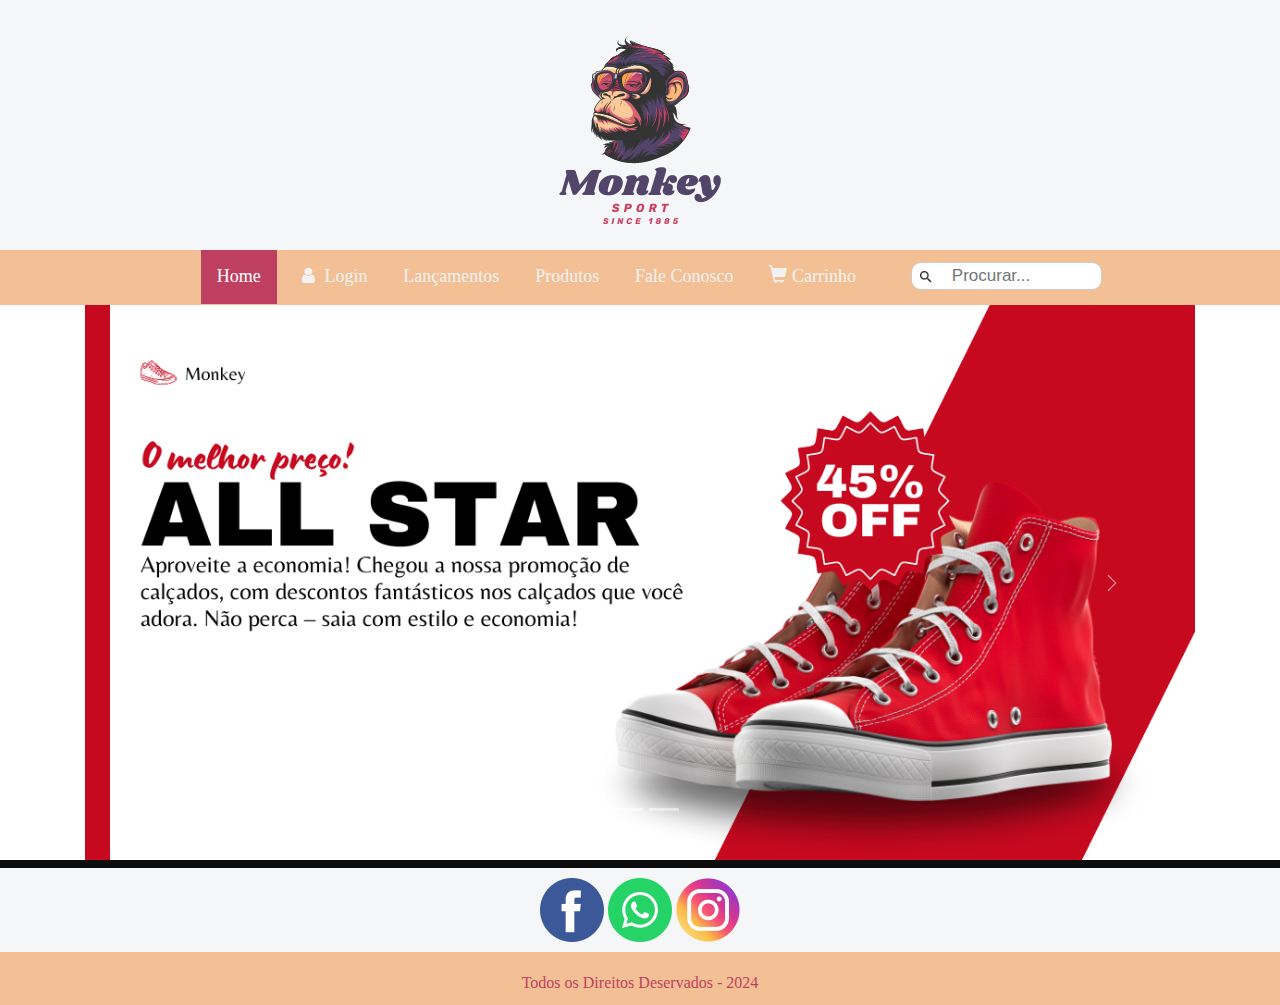
<file: index.html>
<!DOCTYPE html>
<html lang="pt-br">
<head>
    <meta charset="UTF-8">
    <meta name="viewport" content="width=device-width, initial-scale=1.0">
    <link href="https://cdn.jsdelivr.net/npm/bootstrap@5.3.3/dist/css/bootstrap.min.css" rel="stylesheet">
    <script src="https://cdn.jsdelivr.net/npm/bootstrap@5.3.3/dist/js/bootstrap.bundle.min.js"></script>
    <link rel="stylesheet" href="css/topnave.css">
    <script src="./js/topnav.js"></script>
    <link rel="stylesheet" href="https://cdnjs.cloudflare.com/ajax/libs/font-awesome/4.7.0/css/font-awesome.min.css">
    <link rel="stylesheet" href="https://maxcdn.bootstrapcdn.com/bootstrap/3.3.7/css/bootstrap.min.css">
    <title>Site BS5</title>
</head>
<body>
    <div class="container-fluid">
        <div class="row" style="height: 250px;"> <!--Header-->
            <div class="col-sm-12"  style="background: #F4F6F7;">
                <center><img src="./img/logo.png" alt="Logo Monkey Sport"></center>
            </div>
        </div>
        <div class="row" style="height: auto;"> <!--Navbar-->
            <div class="col-sm-12" style="background: #F2C094;">
                <div class="topnav" id="myTopnav">
                    <a href="index.html" class="active">Home</a>
                    <a href="login.html"><i class="fa fa-fw fa-user"></i> Login</a>
                    <a href="lancamentos.html">Lançamentos</a>
                    <a href="produtos.html">Produtos</a>
                    <a href="fale-conosco.html">Fale Conosco</a>
                    <a href="carrinho.html"><i class="glyphicon glyphicon-shopping-cart"></i> Carrinho</a>
                    <input type="text" placeholder="Procurar...">
                    <a href="javascript:void(0);" class="icon" onclick="myFunction()">
                      <i class="fa fa-bars"></i>
                    </a>
                </div>
            </div>
        </div>
    </div>
    <div class="container">
        <div class="row" style="height: auto;"> <!--Content-->
            <div class="col-sm-12">
                                <!-- Carousel -->
                <div id="demo" class="carousel slide" data-bs-ride="carousel">

                    <!-- Indicators/dots -->
                    <div class="carousel-indicators">
                    <button type="button" data-bs-target="#demo" data-bs-slide-to="0" class="active"></button>
                    <button type="button" data-bs-target="#demo" data-bs-slide-to="1"></button>
                    <button type="button" data-bs-target="#demo" data-bs-slide-to="2"></button>
                    </div>
        
                    <!-- The slideshow/carousel -->
                    <div class="carousel-inner">
                    <div class="carousel-item active">
                        <img src="./img/card1.png" alt="Los Angeles" class="d-block" style="width:100%">
                        <div class="carousel-caption">
                        </div>
                    </div>
                    <div class="carousel-item">
                        <img src="./img/card2.png" alt="Chicago" class="d-block" style="width:100%">
                        <div class="carousel-caption">
                        </div> 
                    </div>
                    <div class="carousel-item">
                        <img src="./img/card3.png" alt="New York" class="d-block" style="width:100%">
                        <div class="carousel-caption">
                        </div>  
                    </div>
                    </div>
                    
                    <!-- Left and right controls/icons -->
                    <button class="carousel-control-prev" type="button" data-bs-target="#demo" data-bs-slide="prev">
                    <span class="carousel-control-prev-icon"></span>
                    </button>
                    <button class="carousel-control-next" type="button" data-bs-target="#demo" data-bs-slide="next">
                    <span class="carousel-control-next-icon"></span>
                    </button>
                </div>
            </div>
        </div>
    </div>
    <div class="container-fluid"> <!--Footer-->
        <div class="row" style="height: auto;">
            <div class="col-sm-12 p-3" style="background-color: #F4F6F7; border-top: 8px solid #0D0D0D;">
                <!--ícones redes sociais-->
                <center>
                    <a href="https://www.facebook.com/Thainadasilva/"><img src="./img/facebook.png" alt=""></a>
                    <a href="https://wa.me/+5551999802061"><img src="./img/whatsapp.png" alt=""></a>
                    <a href="https://www.instagram.com/thaina_tuanne/"><img src="./img/instagram.png" alt=""></a>
                </center>
            </div>
        </div>
        <div class="row" style="height: auto"> <!--Footer 2-->
            <div class="col-sm-12" style="background: #F2C094; color: #BF3F61; padding-top: 20px;">
                <center><p>Todos os Direitos Deservados - 2024</p></center>
            </div>
        </div>
    </div>
</body>
</html>
</file>
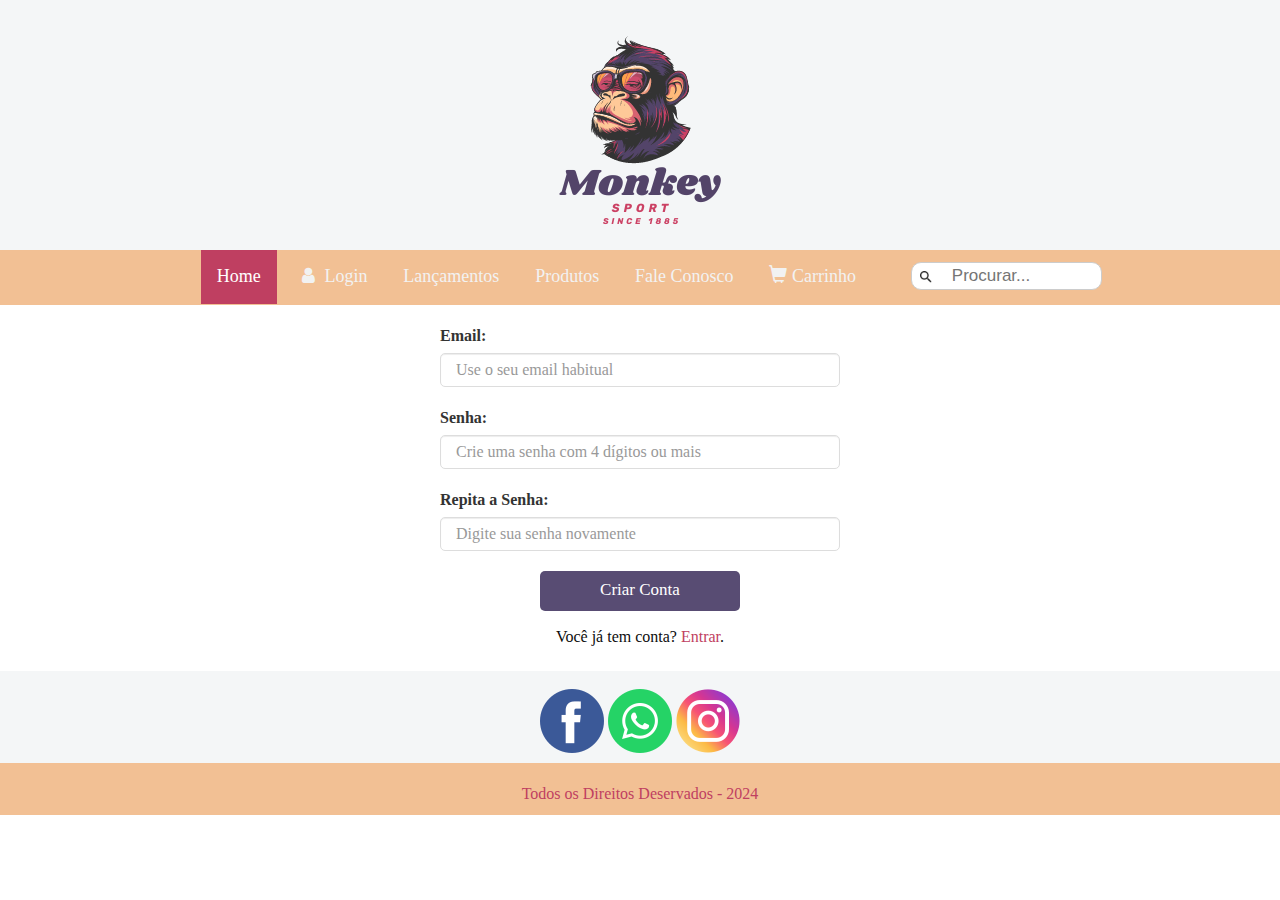
<file: cadastro.html>
<!DOCTYPE html>
<html lang="pt-br">
<head>
    <meta charset="UTF-8">
    <meta name="viewport" content="width=device-width, initial-scale=1.0">
    <link href="https://cdn.jsdelivr.net/npm/bootstrap@5.3.3/dist/css/bootstrap.min.css" rel="stylesheet">
    <script src="https://cdn.jsdelivr.net/npm/bootstrap@5.3.3/dist/js/bootstrap.bundle.min.js"></script>
    <link rel="stylesheet" href="css/topnave.css">
    <script src="./js/topnav.js"></script>
    <link rel="stylesheet" href="https://cdnjs.cloudflare.com/ajax/libs/font-awesome/4.7.0/css/font-awesome.min.css">
    <link rel="stylesheet" href="https://maxcdn.bootstrapcdn.com/bootstrap/3.3.7/css/bootstrap.min.css">
    <title>Site BS5</title>
</head>
<body>
    <div class="container-fluid">
        <div class="row" style="height: 250px;"> <!--Header-->
            <div class="col-sm-12"  style="background: #F4F6F7;">
                <center><img src="./img/logo.png" alt="Logo Monkey Sport"></center>
            </div>
        </div>
        <div class="row" style="height: auto;"> <!--Navbar-->
            <div class="col-sm-12" style="background: #F2C094;">
                <div class="topnav" id="myTopnav">
                    <a href="index.html" class="active">Home</a>
                    <a href="login.html"><i class="fa fa-fw fa-user"></i> Login</a>
                    <a href="lancamentos.html">Lançamentos</a>
                    <a href="produtos.html">Produtos</a>
                    <a href="fale-conosco.html">Fale Conosco</a>
                    <a href="carrinho.html"><i class="glyphicon glyphicon-shopping-cart"></i> Carrinho</a>
                    <input type="text" placeholder="Procurar...">
                    <a href="javascript:void(0);" class="icon" onclick="myFunction()">
                      <i class="fa fa-bars"></i>
                    </a>
                </div>
            </div>
        </div>
    </div>
    <div class="container">
        <div class="row" style="height: auto;"> <!--Content-->
            <div class="col-sm-12">
                <div class="container mt-3">
                    <form class="cadastro">
                      <div class="mb-3 mt-3">
                        <label for="email">Email:</label>
                        <input type="email" class="form-control" id="email" placeholder="Use o seu email habitual" name="email">
                      </div>
                      <div class="mb-3">
                        <label for="pwd">Senha:</label>
                        <input type="password" class="form-control" id="pwd" placeholder="Crie uma senha com 4 dígitos ou mais" name="pswd">
                      </div>
                      <div class="mb-3">
                        <label for="pwd">Repita a Senha:</label>
                        <input type="password" class="form-control" id="pwd" placeholder="Digite sua senha novamente" name="pswd">
                      </div>
                      <button type="submit" class="buton-primary">Criar Conta</button>
                      <div class="container-signin">
                        <p>Você já tem conta? <a href="#">Entrar</a>.</p>
                      </div>
                    </form>
                  </div>
            </div>
        </div>
    </div>
    <div class="container-fluid"> <!--Footer-->
        <div class="row" style="height: auto;">
            <div class="col-sm-12 p-3" style="background-color: #F4F6F7; border-top: 8px solid transparent;">
                <!--ícones redes sociais-->
                <center>
                    <a href="https://www.facebook.com/Thainadasilva/"><img src="./img/facebook.png" alt=""></a>
                    <a href="https://wa.me/+5551999802061"><img src="./img/whatsapp.png" alt=""></a>
                    <a href="https://www.instagram.com/thaina_tuanne/"><img src="./img/instagram.png" alt=""></a>
                </center>
            </div>
        </div>
        <div class="row" style="height: auto"> <!--Footer 2-->
            <div class="col-sm-12" style="background: #F2C094; color: #BF3F61; padding-top: 20px;">
                <center><p>Todos os Direitos Deservados - 2024</p></center>
            </div>
        </div>
    </div>
</body>
</html>
</file>
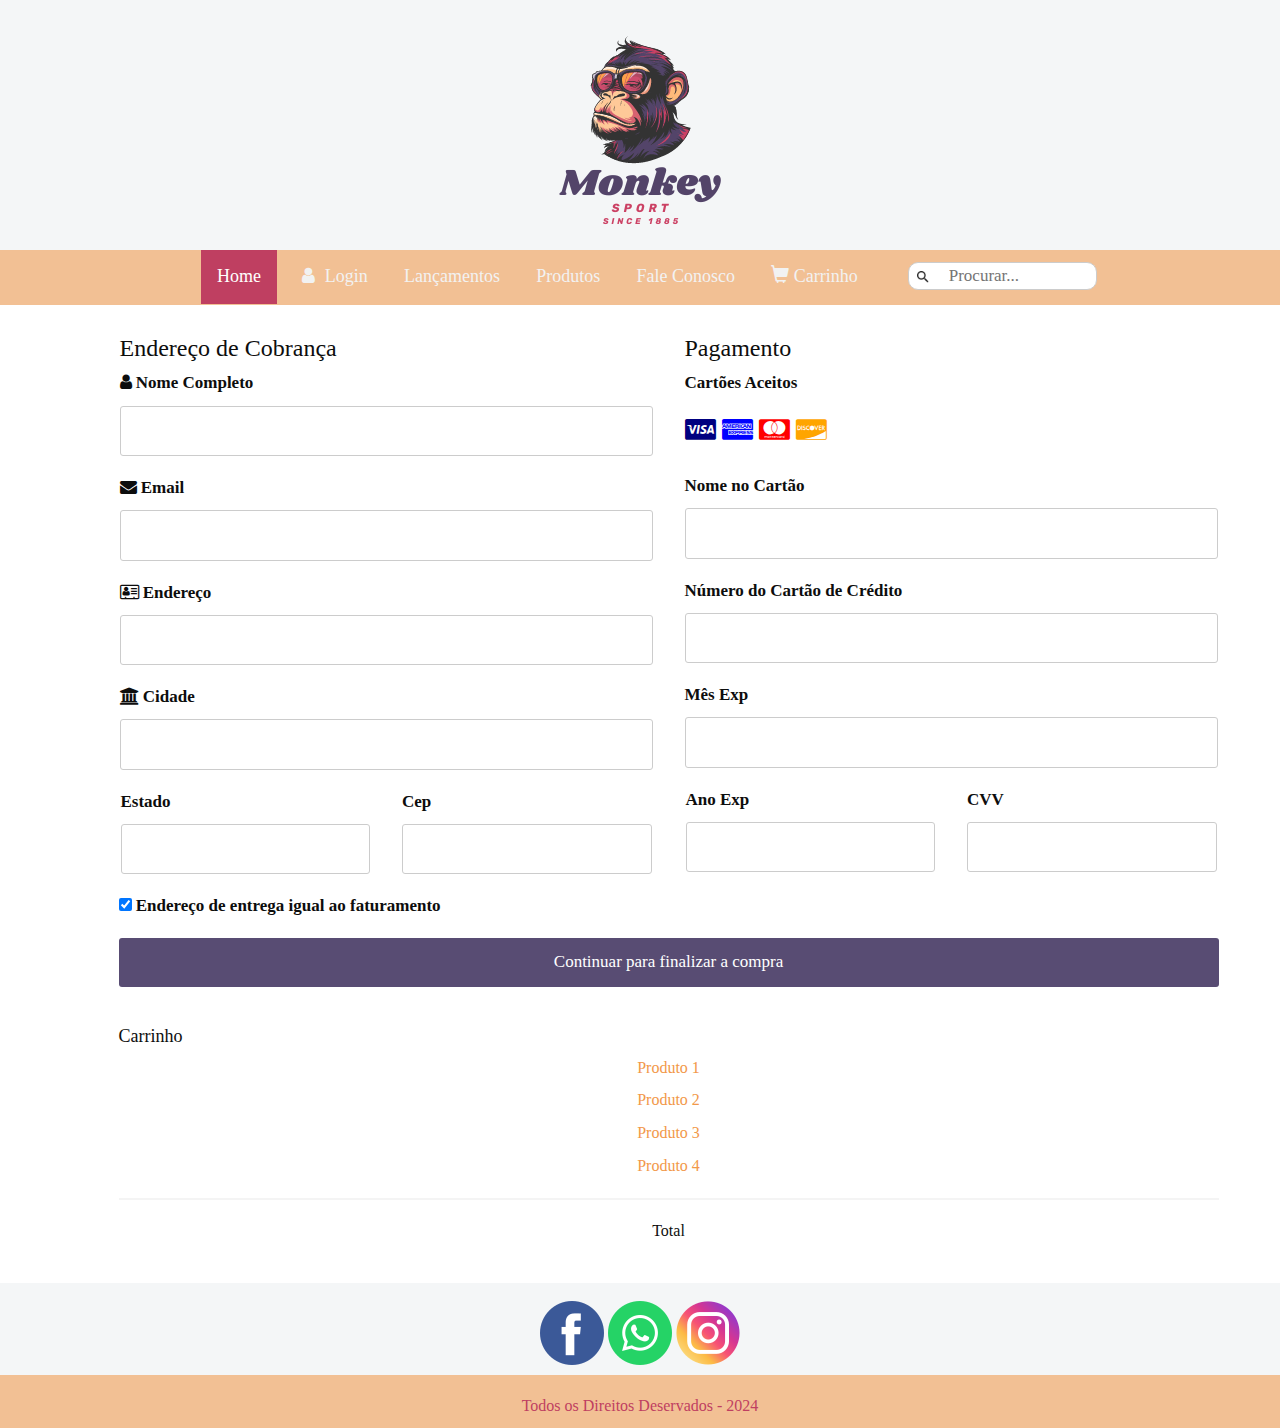
<file: carrinho.html>
<!DOCTYPE html>
<html lang="pt-br">
<head>
    <meta charset="UTF-8">
    <meta name="viewport" content="width=device-width, initial-scale=1.0">
    <link href="https://cdn.jsdelivr.net/npm/bootstrap@5.3.3/dist/css/bootstrap.min.css" rel="stylesheet">
    <script src="https://cdn.jsdelivr.net/npm/bootstrap@5.3.3/dist/js/bootstrap.bundle.min.js"></script>
    <link rel="stylesheet" href="css/topnave.css">
    <script src="./js/topnav.js"></script>
    <link rel="stylesheet" href="https://cdnjs.cloudflare.com/ajax/libs/font-awesome/4.7.0/css/font-awesome.min.css">
    <link rel="stylesheet" href="https://maxcdn.bootstrapcdn.com/bootstrap/3.3.7/css/bootstrap.min.css">
    <link rel="stylesheet" href="./css/carrinho.css">
    <title>Site BS5</title>
</head>
<body>
    <div class="container-fluid">
        <div class="row" style="height: 250px;"> <!--Header-->
            <div class="col-sm-12"  style="background: #F4F6F7;">
                <center><img src="./img/logo.png" alt="Logo Monkey Sport"></center>
            </div>
        </div>
        <div class="row" style="height: auto;"> <!--Navbar-->
            <div class="col-sm-12" style="background: #F2C094;">
                <div class="topnav" id="myTopnav">
                    <a href="index.html" class="active">Home</a>
                    <a href="login.html"><i class="fa fa-fw fa-user"></i> Login</a>
                    <a href="lancamentos.html">Lançamentos</a>
                    <a href="produtos.html">Produtos</a>
                    <a href="fale-conosco.html">Fale Conosco</a>
                    <a href="carrinho.html"><i class="glyphicon glyphicon-shopping-cart"></i> Carrinho</a>
                    <input type="text" placeholder="Procurar...">
                    <a href="javascript:void(0);" class="icon" onclick="myFunction()">
                      <i class="fa fa-bars"></i>
                    </a>
                </div>
            </div>
        </div>
    </div>
    <div class="container">
        <div class="row" style="height: auto;"> <!--Content-->
            <div class="col-sm-12-2">  
         
                <div class="col-75">
                    <div class="container">
                    <form>
                    
                        <div class="row">
                            <div class="col-50">
                                <h3>Endereço de Cobrança</h3>
                                <label for="fname"><i class="fa fa-user"></i> Nome Completo</label>
                                <input type="text" id="fname" name="firstname" placeholder="">
                                <label for="email"><i class="fa fa-envelope"></i> Email</label>
                                <input type="text" id="email" name="email" placeholder="">
                                <label for="adr"><i class="fa fa-address-card-o"></i> Endereço</label>
                                <input type="text" id="adr" name="address" placeholder="">
                                <label for="city"><i class="fa fa-institution"></i> Cidade</label>
                                <input type="text" id="city" name="city" placeholder="">
                    
                                <div class="row">
                                    <div class="col-50">
                                        <label for="state">Estado</label>
                                        <input type="text" id="state" name="state" placeholder="">
                                    </div>
                                    <div class="col-50">
                                        <label for="zip">Cep</label>
                                        <input type="text" id="zip" name="zip" placeholder="">
                                    </div>
                                </div>
                            </div>
                    
                            <div class="col-50">
                                <h3>Pagamento</h3>
                                <label for="fname">Cartões Aceitos</label>
                                <div class="icon-container">
                                    <i class="fa fa-cc-visa" style="color:navy;"></i>
                                    <i class="fa fa-cc-amex" style="color:blue;"></i>
                                    <i class="fa fa-cc-mastercard" style="color:red;"></i>
                                    <i class="fa fa-cc-discover" style="color:orange;"></i>
                                </div>
                                <label for="cname">Nome no Cartão</label>
                                <input type="text" id="cname" name="cardname" placeholder="">
                                <label for="ccnum">Número do Cartão de Crédito</label>
                                <input type="text" id="ccnum" name="cardnumber" placeholder="">
                                <label for="expmonth">Mês Exp</label>
                                <input type="text" id="expmonth" name="expmonth" placeholder="">

                                <div class="row">
                                    <div class="col-50">
                                        <label for="expyear">Ano Exp</label>
                                        <input type="text" id="expyear" name="expyear" placeholder="">
                                    </div>

                                    <div class="col-50">
                                        <label for="cvv">CVV</label>
                                        <input type="text" id="cvv" name="cvv" placeholder="">
                                    </div>
                                </div>
                            </div>
                    
                        </div>
                        <label>
                            <input type="checkbox" checked="checked" name="sameadr"> Endereço de entrega igual ao faturamento
                        </label>
                        <input type="submit" value="Continuar para finalizar a compra" class="btn">
                    </form>
                    </div>
                    </div>
                    <div class="col-25">
                        <div class="container">
                            <h4>Carrinho <span class="price" style="color:black"><i class="fa fa-shopping-cart"></i> <b>4</b></span></h4>
                            <p><a href="./carrinho.html">Produto 1</a> <span class="price">$</span></p>
                            <p><a href="./carrinho.html">Produto 2</a> <span class="price">$</span></p>
                            <p><a href="./carrinho.html">Produto 3</a> <span class="price">$</span></p>
                            <p><a href="./carrinho.html">Produto 4</a> <span class="price">$</span></p>
                            <hr>
                            <p>Total <span class="price" style="color:black"><b>$</b></span></p>
                        </div>
                    </div>
                    </div>
                                
        </div>
    </div>
    <div class="container2-fluid"> <!--Footer-->
        <div class="row" style="height: auto;">
            <div class="col-sm-12 p-3" style="background-color: #F4F6F7; border-top: 8px solid transparent;">
                <!--ícones redes sociais-->
                <center>
                    <a href="https://www.facebook.com/Thainadasilva/"><img src="./img/facebook.png" alt=""></a>
                    <a href="https://wa.me/+5551999802061"><img src="./img/whatsapp.png" alt=""></a>
                    <a href="https://www.instagram.com/thaina_tuanne/"><img src="./img/instagram.png" alt=""></a>
                </center>
            </div>
        </div>
        <div class="row" style="height: auto"> <!--Footer 2-->
            <div class="col-sm-12" style="background: #F2C094; color: #BF3F61; padding-top: 20px;">
                <center><p>Todos os Direitos Deservados - 2024</p></center>
            </div>
        </div>
    </div>
</body>
</html>
</file>
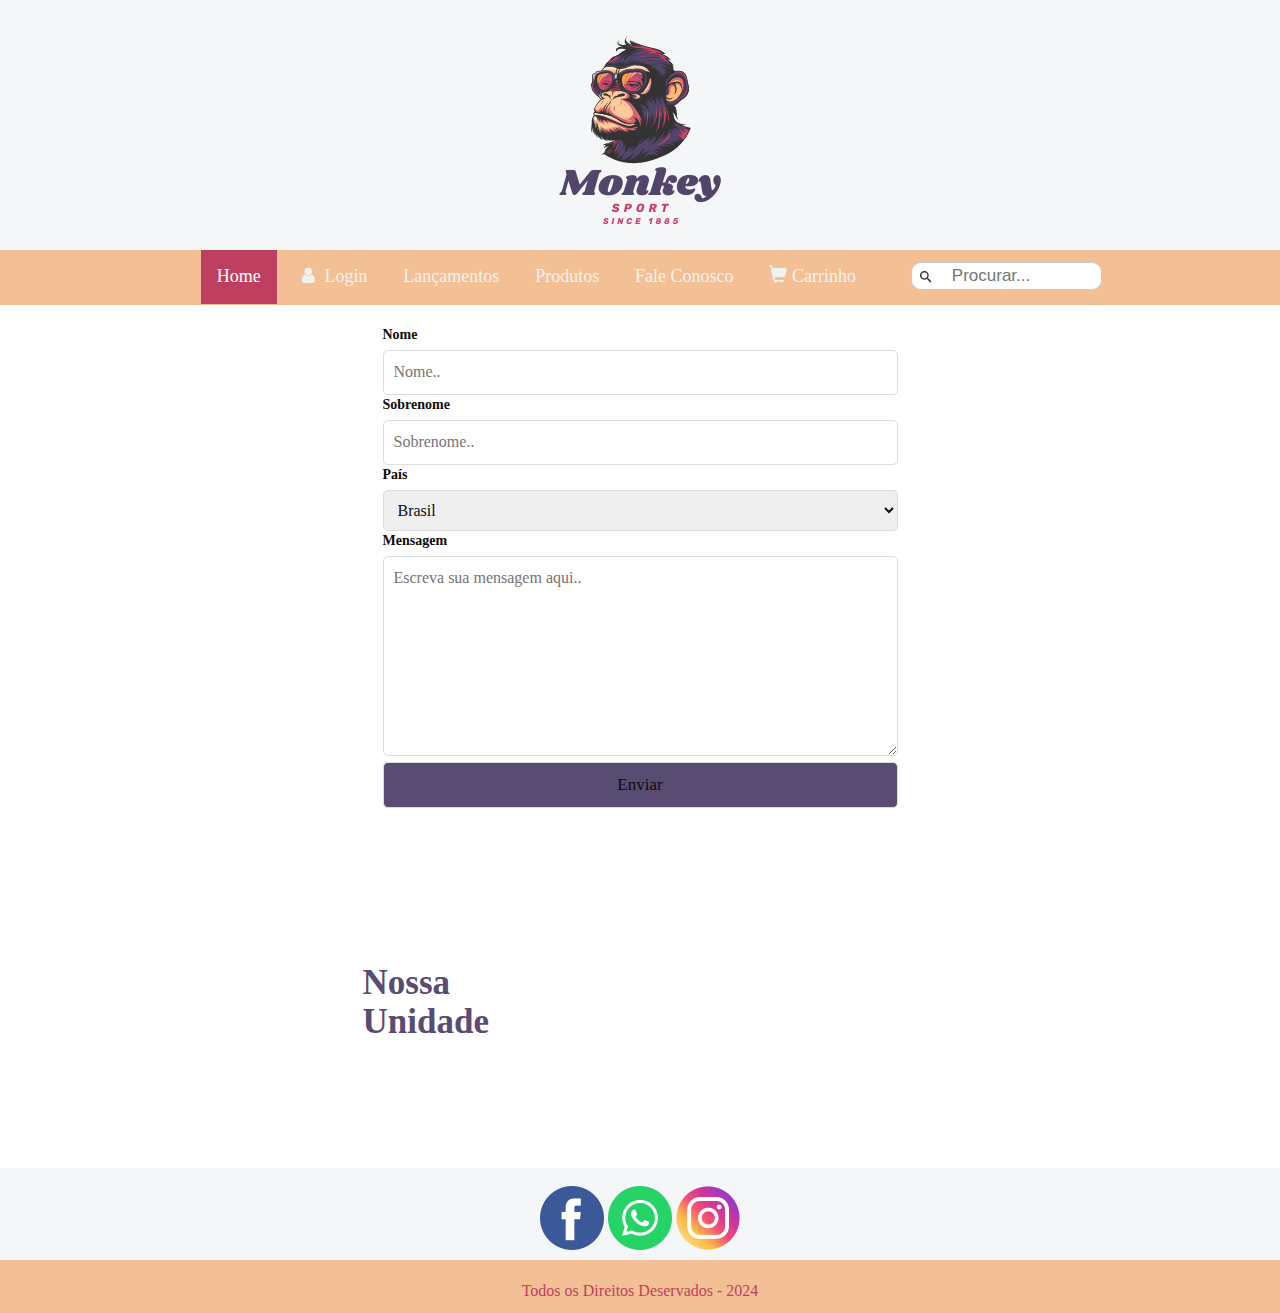
<file: fale-conosco.html>
<!DOCTYPE html>
<html lang="pt-br">
<head>
    <meta charset="UTF-8">
    <meta name="viewport" content="width=device-width, initial-scale=1.0">
    <link href="https://cdn.jsdelivr.net/npm/bootstrap@5.3.3/dist/css/bootstrap.min.css" rel="stylesheet">
    <script src="https://cdn.jsdelivr.net/npm/bootstrap@5.3.3/dist/js/bootstrap.bundle.min.js"></script>
    <link rel="stylesheet" href="css/topnave.css">
    <script src="./js/topnav.js"></script>
    <link rel="stylesheet" href="https://cdnjs.cloudflare.com/ajax/libs/font-awesome/4.7.0/css/font-awesome.min.css">
    <link rel="stylesheet" href="https://maxcdn.bootstrapcdn.com/bootstrap/3.3.7/css/bootstrap.min.css">
    <link rel="stylesheet" href="./css/fale-conosco.css">
    <title>Site BS5</title>
</head>
<body>
    <div class="container-fluid">
        <div class="row" style="height: 250px;"> <!--Header-->
            <div class="col-sm-12"  style="background: #F4F6F7;">
                <center><img src="./img/logo.png" alt="Logo Monkey Sport"></center>
            </div>
        </div>
        <div class="row" style="height: auto;"> <!--Navbar-->
            <div class="col-sm-12" style="background: #F2C094;">
                <div class="topnav" id="myTopnav">
                    <a href="index.html" class="active">Home</a>
                    <a href="login.html"><i class="fa fa-fw fa-user"></i> Login</a>
                    <a href="lancamentos.html">Lançamentos</a>
                    <a href="produtos.html">Produtos</a>
                    <a href="fale-conosco.html">Fale Conosco</a>
                    <a href="carrinho.html"><i class="glyphicon glyphicon-shopping-cart"></i> Carrinho</a>
                    <input type="text" placeholder="Procurar...">
                    <a href="javascript:void(0);" class="icon" onclick="myFunction()">
                      <i class="fa fa-bars"></i>
                    </a>
                </div>
            </div>
        </div>
    </div>
    <div class="container">
        <div class="row" style="height: auto;"> <!--Content-->
            <div class="col-sm-12-2">  
                <div class="container3">
                    <form class="fale-conosco">
                      <label for="fname">Nome</label>
                      <input type="text" id="fname" name="firstname" placeholder="Nome..">
                  
                      <label for="lname">Sobrenome</label>
                      <input type="text" id="lname" name="lastname" placeholder="Sobrenome..">
                  
                      <label for="country">País</label>
                      <select id="country" name="País">
                        <option value="australia">Brasil</option>
                        <option value="canada">Canada</option>
                        <option value="usa">USA</option>
                        <option value="usa">Outro País</option>
                      </select>
                  
                      <label for="subject">Mensagem</label>
                      <textarea id="subject" name="subject" placeholder="Escreva sua mensagem aqui.." style="height:200px"></textarea>
                  
                      <input type="submit" value="Enviar">
                    </form>
                </div>
                <div class="localizacao">
                    <h3>Nossa Unidade</h3>
                    <iframe src="https://www.google.com/maps/embed?pb=!1m18!1m12!1m3!1d3467.2595965108426!2d-51.1845125244096!3d-29.654240475122325!2m3!1f0!2f0!3f0!3m2!1i1024!2i768!4f13.1!3m3!1m2!1s0x95195b4af67ae30d%3A0x734b8422a79a8c45!2sR.%20Arthur%20Rodenbusch%2C%2020%20-%20Bela%20Vista%2C%20Est%C3%A2ncia%20Velha%20-%20RS%2C%2093600-000!5e0!3m2!1spt-BR!2sbr!4v1717797580708!5m2!1spt-BR!2sbr" width="600" height="300" style="border:0;" allowfullscreen="" loading="lazy" referrerpolicy="no-referrer-when-downgrade"></iframe>
                
                </div>
            </div>
        </div>
    </div>
    <div class="container2-fluid"> <!--Footer-->
        <div class="row" style="height: auto;">
            <div class="col-sm-12 p-3" style="background-color: #F4F6F7; border-top: 8px solid transparent;">
                <!--ícones redes sociais-->
                <center>
                    <a href="https://www.facebook.com/Thainadasilva/"><img src="./img/facebook.png" alt=""></a>
                    <a href="https://wa.me/+5551999802061"><img src="./img/whatsapp.png" alt=""></a>
                    <a href="https://www.instagram.com/thaina_tuanne/"><img src="./img/instagram.png" alt=""></a>
                </center>
            </div>
        </div>
        <div class="row" style="height: auto"> <!--Footer 2-->
            <div class="col-sm-12" style="background: #F2C094; color: #BF3F61; padding-top: 20px;">
                <center><p>Todos os Direitos Deservados - 2024</p></center>
            </div>
        </div>
    </div>
</body>
</html>
</file>
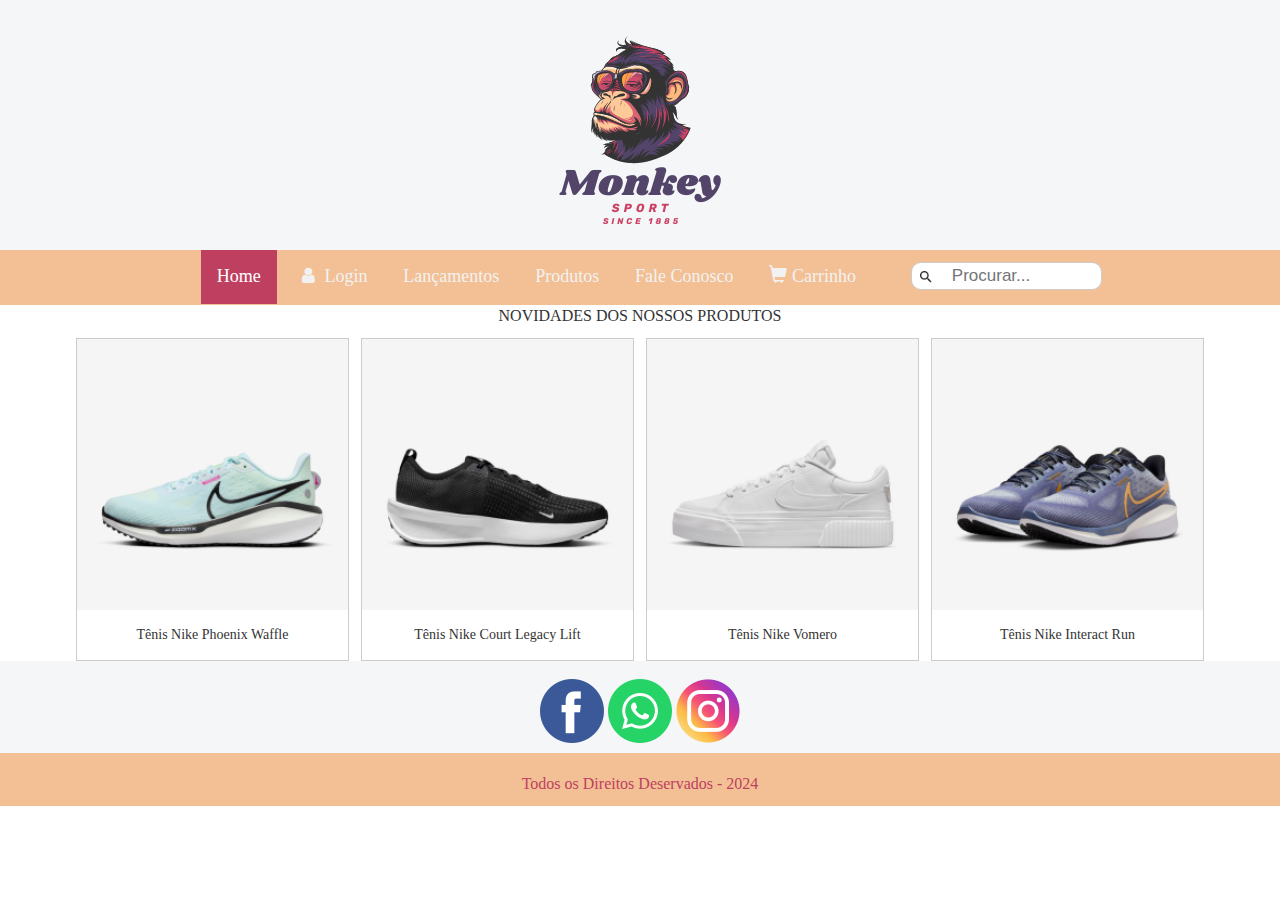
<file: lancamentos.html>
<!DOCTYPE html>
<html lang="pt-br">
<head>
    <meta charset="UTF-8">
    <meta name="viewport" content="width=device-width, initial-scale=1.0">
    <link href="https://cdn.jsdelivr.net/npm/bootstrap@5.3.3/dist/css/bootstrap.min.css" rel="stylesheet">
    <script src="https://cdn.jsdelivr.net/npm/bootstrap@5.3.3/dist/js/bootstrap.bundle.min.js"></script>
    <link rel="stylesheet" href="css/topnave.css">
    <script src="./js/topnav.js"></script>
    <link rel="stylesheet" href="https://cdnjs.cloudflare.com/ajax/libs/font-awesome/4.7.0/css/font-awesome.min.css">
    <link rel="stylesheet" href="https://maxcdn.bootstrapcdn.com/bootstrap/3.3.7/css/bootstrap.min.css">
    <title>Site BS5</title>
</head>
<body>
    <div class="container-fluid">
        <div class="row" style="height: 250px;"> <!--Header-->
            <div class="col-sm-12"  style="background: #F4F6F7;">
                <center><img src="./img/logo.png" alt="Logo Monkey Sport"></center>
            </div>
        </div>
        <div class="row" style="height: auto;"> <!--Navbar-->
            <div class="col-sm-12" style="background: #F2C094;">
                <div class="topnav" id="myTopnav">
                    <a href="index.html" class="active">Home</a>
                    <a href="login.html"><i class="fa fa-fw fa-user"></i> Login</a>
                    <a href="lancamentos.html">Lançamentos</a>
                    <a href="produtos.html">Produtos</a>
                    <a href="fale-conosco.html">Fale Conosco</a>
                    <a href="carrinho.html"><i class="glyphicon glyphicon-shopping-cart"></i> Carrinho</a>
                    <input type="text" placeholder="Procurar...">
                    <a href="javascript:void(0);" class="icon" onclick="myFunction()">
                      <i class="fa fa-bars"></i>
                    </a>
                </div>
            </div>
        </div>
    </div>
    <div class="container">
        <div class="row" style="height: auto;"> <!--Content-->
            <div class="col-sm-12">
                <p>NOVIDADES DOS NOSSOS PRODUTOS</p>
            </div>
            <div class="responsive">
                <div class="gallery">
                  <a target="_blank" href="./carrinho.html">
                    <img src="./img/lancamento1.png" alt="Cinque Terre">
                  </a>
                  <div class="desc">Tênis Nike Phoenix Waffle</div>
                </div>
              </div>
              
              <div class="responsive">
                <div class="gallery">
                  <a target="_blank" href="./carrinho.html">
                    <img src="./img/lancamento2.png" alt="Forest">
                  </a>
                  <div class="desc">Tênis Nike Court Legacy Lift</div>
                </div>
              </div>
              
              <div class="responsive">
                <div class="gallery">
                  <a target="_blank" href="./carrinho.html">
                    <img src="./img/lancamento3.png" alt="Northern Lights">
                  </a>
                  <div class="desc">Tênis Nike Vomero</div>
                </div>
              </div>
              
              <div class="responsive">
                <div class="gallery">
                  <a target="_blank" href="./carrinho.html">
                    <img src="./img/lancamento4.png" alt="Mountains">
                  </a>
                  <div class="desc">Tênis Nike Interact Run</div>
                </div>
              </div>
        </div>
    </div>
    <div class="container-fluid"> <!--Footer-->
        <div class="row" style="height: auto;">
            <div class="col-sm-12 p-3" style="background-color: #F4F6F7; border-top: 8px solid transparent;">
                <!--ícones redes sociais-->
                <center>
                    <a href="https://www.facebook.com/Thainadasilva/"><img src="./img/facebook.png" alt=""></a>
                    <a href="https://wa.me/+5551999802061"><img src="./img/whatsapp.png" alt=""></a>
                    <a href="https://www.instagram.com/thaina_tuanne/"><img src="./img/instagram.png" alt=""></a>
                </center>
            </div>
        </div>
        <div class="row" style="height: auto"> <!--Footer 2-->
            <div class="col-sm-12" style="background: #F2C094; color: #BF3F61; padding-top: 20px;">
                <center><p>Todos os Direitos Deservados - 2024</p></center>
            </div>
        </div>
    </div>
</body>
</html>
</file>
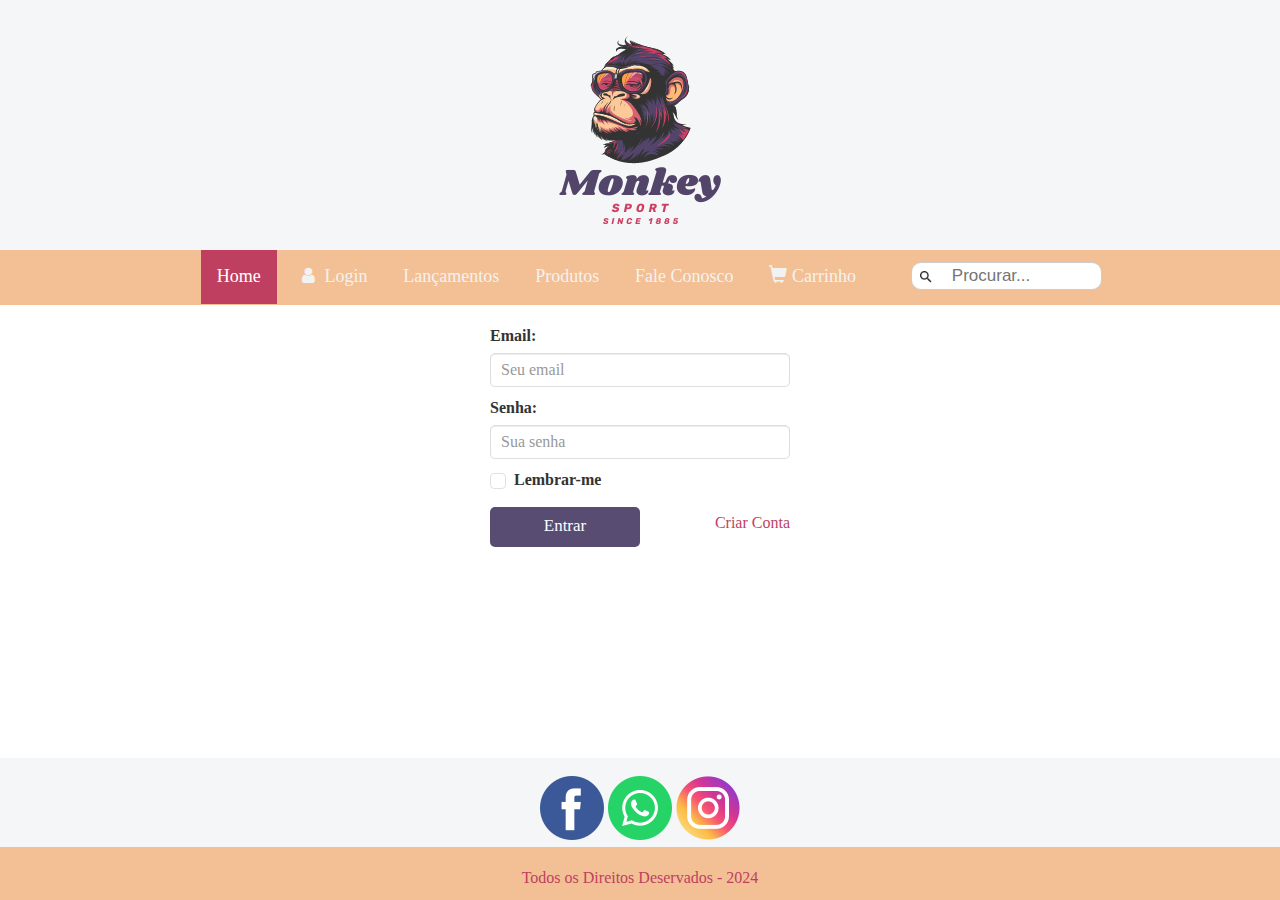
<file: login.html>
<!DOCTYPE html>
<html lang="pt-br">
<head>
    <meta charset="UTF-8">
    <meta name="viewport" content="width=device-width, initial-scale=1.0">
    <link href="https://cdn.jsdelivr.net/npm/bootstrap@5.3.3/dist/css/bootstrap.min.css" rel="stylesheet">
    <script src="https://cdn.jsdelivr.net/npm/bootstrap@5.3.3/dist/js/bootstrap.bundle.min.js"></script>
    <link rel="stylesheet" href="css/topnave.css">
    <script src="./js/topnav.js"></script>
    <link rel="stylesheet" href="https://cdnjs.cloudflare.com/ajax/libs/font-awesome/4.7.0/css/font-awesome.min.css">
    <link rel="stylesheet" href="https://maxcdn.bootstrapcdn.com/bootstrap/3.3.7/css/bootstrap.min.css">
    <title>Site BS5</title>
</head>
<body>
    <div class="container-fluid">
        <div class="row" style="height: 250px;"> <!--Header-->
            <div class="col-sm-12"  style="background: #F4F6F7;">
                <center><img src="./img/logo.png" alt="Logo Monkey Sport"></center>
            </div>
        </div>
        <div class="row" style="height: auto;"> <!--Navbar-->
            <div class="col-sm-12" style="background: #F2C094;">
                <div class="topnav" id="myTopnav">
                    <a href="index.html" class="active">Home</a>
                    <a href="login.html"><i class="fa fa-fw fa-user"></i> Login</a>
                    <a href="lancamentos.html">Lançamentos</a>
                    <a href="produtos.html">Produtos</a>
                    <a href="fale-conosco.html">Fale Conosco</a>
                    <a href="carrinho.html"><i class="glyphicon glyphicon-shopping-cart"></i> Carrinho</a>
                    <input type="text" placeholder="Procurar...">
                    <a href="javascript:void(0);" class="icon" onclick="myFunction()">
                      <i class="fa fa-bars"></i>
                    </a>
                </div>
            </div>
        </div>
    </div>
    <div class="container">
        <div class="row" style="height: auto;"> <!--Content-->
            <div class="col-sm-12">
                <div class="container mt-3">
                    <form class="login">
                      <div class="mb-3 mt-3">
                        <label for="email">Email:</label>
                        <input type="email" class="form-control" id="email" placeholder="Seu email" name="email">
                      </div>
                      <div class="mb-3">
                        <label for="pwd">Senha:</label>
                        <input type="password" class="form-control" id="pwd" placeholder="Sua senha" name="pswd">
                      </div>
                      <div class="form-check mb-3">
                        <label class="form-check-label">
                          <input class="form-check-input" type="checkbox" name="remember"> Lembrar-me
                        </label>
                      </div>
                      <div class="btn-container">
                        <button type="submit" class="btn btn-primary">Entrar</button>
                        <a href="cadastro.html">Criar Conta</a>
                      </div>
                    </form>
                  </div>
            </div>
        </div>
    </div>
    <div class="container-fluid"> <!--Footer-->
        <div class="row" style="height: auto;  position: fixed; bottom: 50px; width: 100%;">
            <div class="col-sm-12 p-3" style="background-color: #F4F6F7; border-top: 8px solid transparent;">
                <!--ícones redes sociais-->
                <center>
                    <a href="https://www.facebook.com/Thainadasilva/"><img src="./img/facebook.png" alt=""></a>
                    <a href="https://wa.me/+5551999802061"><img src="./img/whatsapp.png" alt=""></a>
                    <a href="https://www.instagram.com/thaina_tuanne/"><img src="./img/instagram.png" alt=""></a>
                </center>
            </div>
        </div>
        <div class="row" style="height: auto; position: fixed; bottom: 0; width: 100%;"> <!--Footer 2-->
            <div class="col-sm-12" style="background: #F2C094; color: #BF3F61; padding-top: 20px;">
                <center><p>Todos os Direitos Deservados - 2024</p></center>
            </div>
        </div>
    </div>
</body>
</html>
</file>
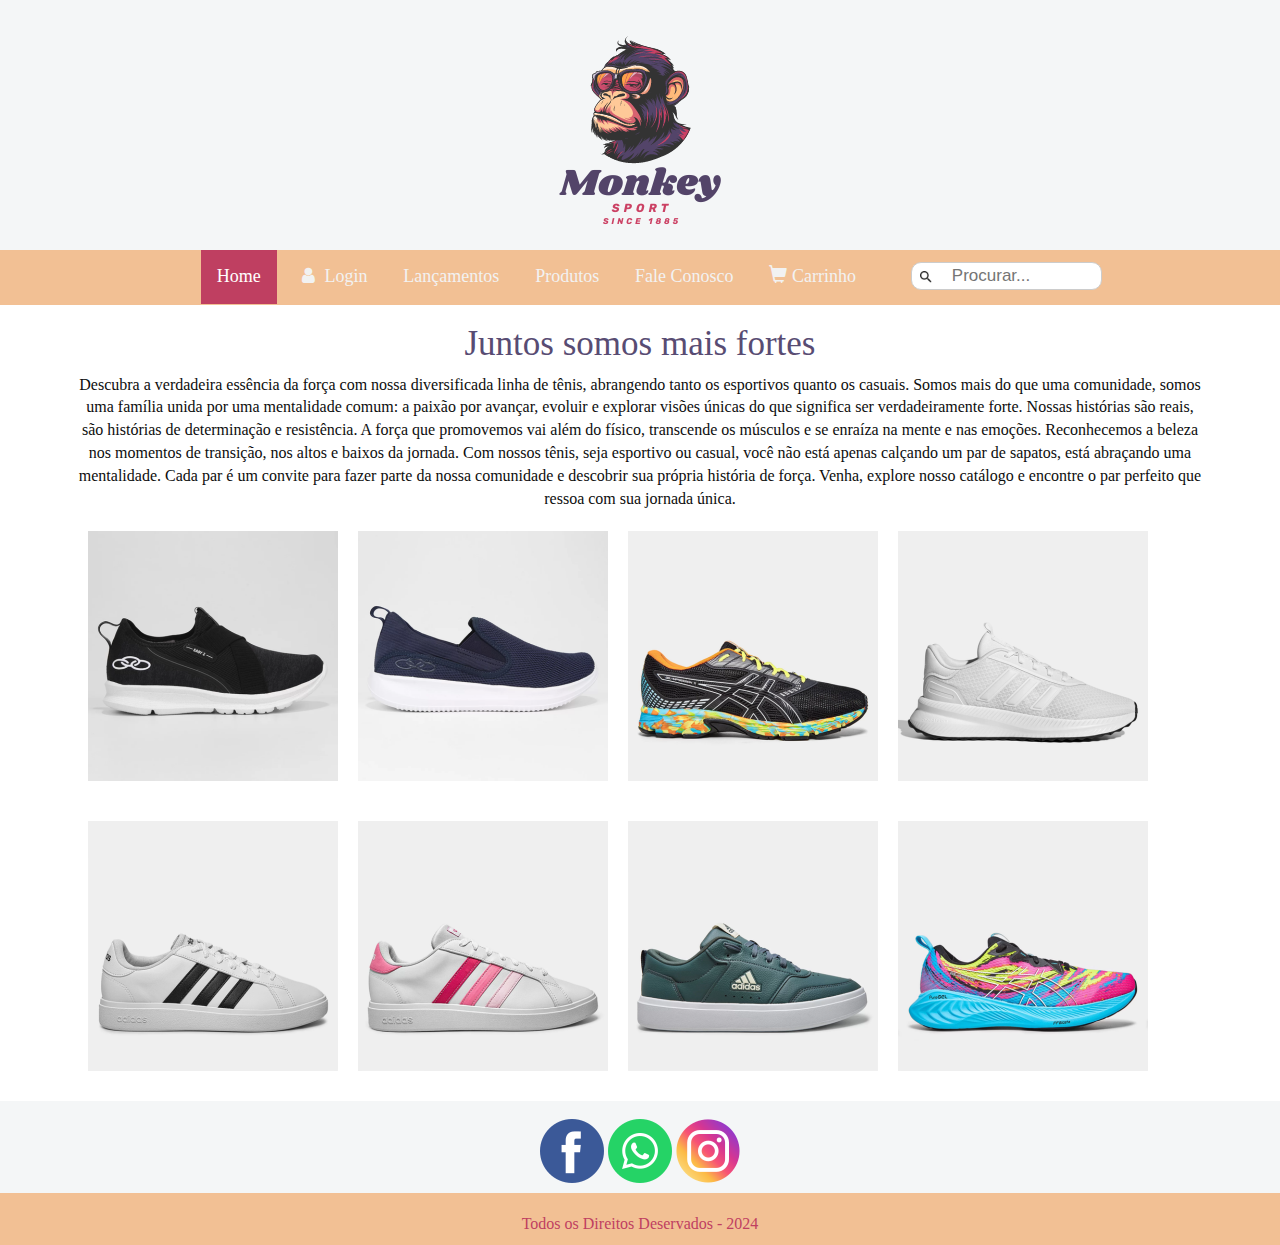
<file: produtos.html>
<!DOCTYPE html>
<html lang="pt-br">
<head>
    <meta charset="UTF-8">
    <meta name="viewport" content="width=device-width, initial-scale=1.0">
    <link href="https://cdn.jsdelivr.net/npm/bootstrap@5.3.3/dist/css/bootstrap.min.css" rel="stylesheet">
    <script src="https://cdn.jsdelivr.net/npm/bootstrap@5.3.3/dist/js/bootstrap.bundle.min.js"></script>
    <link rel="stylesheet" href="css/topnave.css">
    <script src="./js/topnav.js"></script>
    <link rel="stylesheet" href="https://cdnjs.cloudflare.com/ajax/libs/font-awesome/4.7.0/css/font-awesome.min.css">
    <link rel="stylesheet" href="https://maxcdn.bootstrapcdn.com/bootstrap/3.3.7/css/bootstrap.min.css">
    <title>Site BS5</title>
</head>
<body>
    <div class="container-fluid">
        <div class="row" style="height: 250px;"> <!--Header-->
            <div class="col-sm-12"  style="background: #F4F6F7;">
                <center><img src="./img/logo.png" alt="Logo Monkey Sport"></center>
            </div>
        </div>
        <div class="row" style="height: auto;"> <!--Navbar-->
            <div class="col-sm-12" style="background: #F2C094;">
                <div class="topnav" id="myTopnav">
                    <a href="index.html" class="active">Home</a>
                    <a href="login.html"><i class="fa fa-fw fa-user"></i> Login</a>
                    <a href="lancamentos.html">Lançamentos</a>
                    <a href="produtos.html">Produtos</a>
                    <a href="fale-conosco.html">Fale Conosco</a>
                    <a href="carrinho.html"><i class="glyphicon glyphicon-shopping-cart"></i> Carrinho</a>
                    <input type="text" placeholder="Procurar...">
                    <a href="javascript:void(0);" class="icon" onclick="myFunction()">
                      <i class="fa fa-bars"></i>
                    </a>
                </div>
            </div>
        </div>
    </div>
    <div class="container">
        <div class="row" style="height: auto;"> <!--Content-->
            <div class="col-sm-12-2">  
                <div class="tytle"><h2>Juntos somos mais fortes</h2>
                    <p>Descubra a verdadeira essência da força com nossa diversificada linha de tênis, abrangendo tanto os esportivos quanto os casuais. Somos mais do que uma comunidade, somos uma família unida por uma mentalidade comum: a paixão por avançar, evoluir e explorar visões únicas do que significa ser verdadeiramente forte.

                        Nossas histórias são reais, são histórias de determinação e resistência. A força que promovemos vai além do físico, transcende os músculos e se enraíza na mente e nas emoções. Reconhecemos a beleza nos momentos de transição, nos altos e baixos da jornada.
                        
                        Com nossos tênis, seja esportivo ou casual, você não está apenas calçando um par de sapatos, está abraçando uma mentalidade. Cada par é um convite para fazer parte da nossa comunidade e descobrir sua própria história de força. Venha, explore nosso catálogo e encontre o par perfeito que ressoa com sua jornada única.</p>
                </div>        
                <div class="containers">
                    <img src="./img/produto1.png" alt="Avatar" class="image">
                <div class="overlay">Tênis Olympikus Easy 2 Feminino</div>
                <div class="price">R$199,90</div>
                <div class="cart"><a href=""><img src="./img/cart2.png" alt=""></a></div>
                </div>

                <div class="containers">
                    <img src="./img/produto2.png" alt="Avatar" class="image">
                <div class="overlay">Tênis Olympikus Wellness Feminino</div>
                <div class="price">R$209,90</div>
                <div class="cart"><a href=""><img src="./img/cart2.png" alt=""></a></div>
                </div>

                <div class="containers">
                    <img src="./img/produto3.png" alt="Avatar" class="image">
                <div class="overlay">Tênis Asics Gel-Impression 11 Masculino</div>
                <div class="price">R$329,99</div>
                <div class="cart"><a href=""><img src="./img/cart2.png" alt=""></a></div>
                </div>

                <div class="containers">
                    <img src="./img/produto4.png" alt="Avatar" class="image">
                <div class="overlay">Tênis Adidas X PLR Path Masculino</div>
                <div class="cart"><a href=""><img src="./img/cart2.png" alt=""></a></div>
                <div class="price">R$310,00</div>
                </div>

                <div class="containers">
                    <img src="./img/produto5.png" alt="Avatar" class="image">
                <div class="overlay">Tênis Adidas Grand Court Base Feminino</div>
                <div class="cart"><a href=""><img src="./img/cart2.png" alt=""></a></div>
                <div class="price">R$349,90</div>
                </div>

                <div class="containers">
                    <img src="./img/produto6.png" alt="Avatar" class="image">
                <div class="overlay">Tênis Adidas Grand Court Base Feminino - Branco+Rosa</div>
                <div class="cart"><a href=""><img src="./img/cart2.png" alt=""></a></div>
                <div class="price">R$349,90</div>
                </div>

                <div class="containers">
                    <img src="./img/produto7.png" alt="Avatar" class="image">
                <div class="overlay">Tênis Adidas Park St Masculino</div>
                <div class="cart"><a href=""><img src="./img/cart2.png" alt=""></a></div>
                <div class="price">R$399,90</div>
                </div>

                <div class="containers">
                    <img src="./img/produto8.png" alt="Avatar" class="image">
                <div class="overlay">Tênis Asics Gel-Cumulus 25 I Masculino</div>
                <div class="cart"><a href=""><img src="./img/cart2.png" alt=""></a></div>
                <div class="price">R$644,99</div>
                </div>
            </div>
        </div>
    </div>
    <div class="container2-fluid"> <!--Footer-->
        <div class="row" style="height: auto;">
            <div class="col-sm-12 p-3" style="background-color: #F4F6F7; border-top: 8px solid transparent;">
                <!--ícones redes sociais-->
                <center>
                    <a href="https://www.facebook.com/Thainadasilva/"><img src="./img/facebook.png" alt=""></a>
                    <a href="https://wa.me/+5551999802061"><img src="./img/whatsapp.png" alt=""></a>
                    <a href="https://www.instagram.com/thaina_tuanne/"><img src="./img/instagram.png" alt=""></a>
                </center>
            </div>
        </div>
        <div class="row" style="height: auto"> <!--Footer 2-->
            <div class="col-sm-12" style="background: #F2C094; color: #BF3F61; padding-top: 20px;">
                <center><p>Todos os Direitos Deservados - 2024</p></center>
            </div>
        </div>
    </div>
</body>
</html>
</file>
<file: css/topnave.css>
.topnav {
  background-color: #F2C094;
  overflow: hidden;
  text-align: center;
  height: 55px;
}
  
.topnav a {
  display: inline-block;
  color: #f2f2f2;
  text-align: center;
  padding: 14px 16px;
  text-decoration: none;
  font-size: 18px;
  font-family: Cambria, Cochin, Georgia, Times, 'Times New Roman', serif;
}
  
.topnav a:hover {
  background-color: #BF3F61;
  color: #0D0D0D;
}
  
.topnav a.active {
  background-color: #BF3F61;
  color: white;
}
  
.topnav .icon {
  display: none;
}

.topnav input[type=text] {
  float: right;
  padding: 6px;
  border: none;
  margin-top: 12px;
  margin-right: 16px;
  font-size: 17px;
  border-radius: 10px;
  border: 1px solid #ccc;
  width: 20%;
  height: 50%;
  transition: width 1s ease-in-out;
  box-sizing: border-box;
  background-image: url("../img/lupa.png");
  background-size: 12px 12px;
  background-position: 8px 8px; 
  background-repeat: no-repeat;
  padding-left: 40px;
}

.login {
  display: flex;
  flex-direction: column;
  width: 100%;
  max-width: 300px;
  margin: 0 auto;
  font-family: Cambria, Cochin, Georgia, Times, 'Times New Roman', serif;
  font-size: 16px;
  justify-content: center;
  align-items: center;

  
}

.login input[type="email"],
.login input[type="password"] {
  border: 1px solid #ddd;
  padding: 10px;
  border-radius: 5px;
  width: 100%;
  font-family: Cambria, Cochin, Georgia, Times, 'Times New Roman', serif;
  font-size: 16px;
  color: #0D0D0D;
}

.btn-container {
  width: 100%;
  display: flex;
  flex-direction: row;
  justify-content: space-between;
  margin-bottom: 20px;
  font-family: Cambria, Cochin, Georgia, Times, 'Times New Roman', serif;
  font-size: 16px;
 
}

.btn-container button[type="submit"] {
  background-color: #584C73;
  color: white;
  border: none;
  border-radius: 5px;
  cursor: pointer;
  width: 50%;
  height: 40px;
  font-size: 17px;
}

.btn-container button[type="submit"]:hover {
  background-color: #BF3F61; 
}

.login a {
  text-align: center;
  color: #BF3F61;
  height: 40px;
  padding-top: 5px;
}

.mb-3{
  width: 100%;
}

.cadastro {
  display: flex;
  flex-direction: column;
  width: 100%;
  max-width: 400px;
  margin: 0 auto;
  font-family: Cambria, Cochin, Georgia, Times, 'Times New Roman', serif;
  font-size: 16px;
  justify-content: center;
  align-items: center;
}

.cadastro input[type=email], 
.cadastro input[type=password],
.cadastro input[type=password] {
  border: 1px solid #ddd;
  width: 100%;
  padding: 15px;
  margin-bottom: 10px;
  font-family: Cambria, Cochin, Georgia, Times, 'Times New Roman', serif;
  font-size: 16px;
  border-radius: 5px;
  color: #0D0D0D;
}

.buton-primary {
  background-color: #584C73;
  color: white;
  border: none;
  border-radius: 5px;
  cursor: pointer;
  width: 50%;
  height: 40px;
  font-size: 17px;
  margin-bottom: 10px;

}

.buton-primary:hover {
  background-color: #BF3F61; 
}

.container-signin p {
  text-align: center;
  color: #0D0D0D;
  height: 40px;
  padding-top: 5px;
  font-family: Cambria, Cochin, Georgia, Times, 'Times New Roman', serif;
  font-size: 14px;
}

.container-signin a {
  text-align: center;
  color: #BF3F61;
  height: 40px;
  padding-top: 5px;
  font-family: Cambria, Cochin, Georgia, Times, 'Times New Roman', serif;
  font-size: 16px;
}

.col-sm-12 {
  display: flex;
  width: 100%;
  justify-content: center;
  align-items: center;
}

.col-sm-12 p { 
  font-family: Cambria, Cochin, Georgia, Times, 'Times New Roman', serif;
  font-size: 16px;
}

div.gallery {
  border: 1px solid #ccc;
}

div.gallery:hover {
  border: 1px solid #777;
}

div.gallery img {
  width: 100%;
  height: auto;
}

div.desc {
  padding: 15px;
  text-align: center;
  font-family: Cambria, Cochin, Georgia, Times, 'Times New Roman', serif;
}

* {
  box-sizing: border-box;
}

.responsive {
  padding: 0 6px;
  float: left;
  width: 24.99999%;
}

.tytle {
  width: 100%;
}

.col-sm-12-2{
  display: flex;
  flex-direction: row;
  width: 100%;
  color: #0D0D0D;
  justify-content: start;
  flex-wrap: wrap;

}

.col-sm-12-2 h2 {
  text-align: center;
  font-size: 35px;
  font-family: Cambria, Cochin, Georgia, Times, 'Times New Roman', serif;
  color: #584C73;
}

.col-sm-12-2 p {
  text-align: center;
  color: #0D0D0D;
  font-family: Cambria, Cochin, Georgia, Times, 'Times New Roman', serif;
  font-size: 16px;
}


.containers {
  position: relative;
  width: 50%;
  max-width: 250px;
  margin: 10px;

}

.image {
  display: block;
  width: 100%;
  height: auto;
  margin-right: 10px;
  margin-bottom: 20px;
}

.overlay {
  position: absolute; 
  bottom: 0; 
  background: rgb(0, 0, 0);
  background: rgba(0, 0, 0, 0.5);
  color: #f1f1f1; 
  width: 100%;
  transition: .5s ease;
  opacity:0;
  color: white;
  font-size: 20px;
  padding: 20px;
  text-align: center;
  text-align: center;
  font-family: Cambria, Cochin, Georgia, Times, 'Times New Roman', serif;
  font-size: 16px;
}

.containers:hover .overlay {
  opacity: 1;
}

.price {
  position: absolute;
  top: 10px;
  right: 10px;
  background-color: rgba(0, 0, 0, 0.5);
  color: white;
  padding: 5px;
  opacity: 0; /* Inicialmente, o preço é invisível */
  transition: opacity 0.5s; /* Adiciona uma transição suave */
  font-family: Cambria, Cochin, Georgia, Times, 'Times New Roman', serif;
  font-size: 16px;
}

.containers:hover .price {
  opacity: 1; /* Quando o mouse passa por cima do contêiner, o preço se torna visível */
}

.cart {
  position: absolute;
  top: 10px;
  left: 10px;
  opacity: 0; /* Inicialmente, o carrinho é invisível */
  transition: opacity 0.5s; /* Adiciona uma transição suave */
}

.containers:hover .cart {
  opacity: 1; /* Quando o mouse passa por cima do contêiner, o carrinho se torna visível */
}


@media screen and (max-width: 600px) {
  .topnav a:not(:first-child) {display: none;}
  .topnav a.icon {
    float: right;
    display: block;
  }
  .topnav.responsive {position: relative;}
  .topnav.responsive a.icon {
    position: absolute;
    right: 0;
    top: 0;
  }
  .topnav.responsive a {
    float: none;
    display: block;
    text-align: left;
  }
  .login {
    width: 100%;
  }
  .login button[type="submit"] {
    width: 100%;
  }
  .login input[type="email"],
  .login input[type="password"],
  .login button[type="submit"] {
    width: 100%;
  }
  .btn-container {
    flex-direction: column;
    justify-content: space-around;
    align-items: center;
  }
  .responsive {
    width: 49.99999%;
    margin: 6px 0;
  }
  .responsive {
    width: 100%;
  }
  .clearfix:after {
    content: "";
    display: table;
    clear: both;
  }
  .containers {
    width: 80%; 
  } 
  .overlay, .price, .cart{
    width: 80%;
    opacity:1; /* Agora o overlay é sempre visível */
   
  }
  .col-sm-12-2 h2 {
    font-size: 28px;
  }
  .col-sm-12-2 p {
    font-size: 14px;
  }
  .overlay {
    font-size: 16px;
  }
  .price, .cart {
    font-size: 14px;
  }
}

@media screen and (max-width: 720px) {
  .topnav input[type=text] {
    width: 0px;
    visibility: hidden;
  }
}
</file>
<file: css/carrinho.css>
body {
    font-family: Cambria, Cochin, Georgia, Times, 'Times New Roman', serif;
    font-size: 17px;
  }
  
  * {
    box-sizing: border-box;
  }
  
  .row {
    display: -ms-flexbox;
    display: flex;
    -ms-flex-wrap: wrap;
    flex-wrap: wrap;
  }
  
  .col-25 {
    -ms-flex: 25%;
    flex: 25%;
  }
  
  .col-50 {
    -ms-flex: 50%;
    flex: 50%;
  }
  
  .col-75 {
    -ms-flex: 75%; 
    flex: 75%;
  }
  
  .col-25,
  .col-50,
  .col-75 {
    padding: 0 16px;
  }
  
  .container {
    padding: 5px 20px 15px 20px;
    border-radius: 3px;
  }
  
  input[type=text] {
    width: 100%;
    margin-bottom: 20px;
    padding: 12px;
    border: 1px solid #ccc;
    border-radius: 3px;
  }
  
  label {
    margin-bottom: 10px;
    display: block;
  }
  
  .icon-container {
    margin-bottom: 20px;
    padding: 7px 0;
    font-size: 24px;
  }
  
  .btn {
    background-color: #584C73;
    color: white;
    padding: 12px;
    margin: 10px 0;
    border: none;
    width: 100%;
    border-radius: 3px;
    cursor: pointer;
    font-size: 17px;
  }
  
  .btn:hover {
    background-color: #BF3F61;
  }
  
  a {
    color: #F29849;
  }
  
  hr {
    border: 1px solid lightgrey;
  }

  span.price {
    float: right;
    color: grey;
  }

  @media (max-width: 800px) {
    .row {
      flex-direction: column-reverse;
    }
    .col-25 {
      margin-bottom: 20px;
      flex: 100%;
      max-width: 100%;
    }
    .col-50, .col-75 {
      flex: 100%;
      max-width: 100%;
  }
}
</file>
<file: css/fale-conosco.css>
.col-sm-12-2 {
  width: 50%;
  height: auto;
  font-family: Cambria, Cochin, Georgia, Times, 'Times New Roman', serif;
  display: flex;
  flex-direction: column;
  margin: auto;
  align-items: center;
  justify-content: center;
  color: #0D0D0D;
}

.container3 {
  border-radius: 5px;
  padding: 20px;
  color: #0D0D0D;
  }
  
  .fale-conosco input[type=text], select, textarea {
    border: 1px solid #ddd;
    padding: 10px;
    border-radius: 5px;
    width: 100%;
    font-family: Cambria, Cochin, Georgia, Times, 'Times New Roman', serif;
    font-size: 16px;
    color: #0D0D0D;

  }
  
  .fale-conosco input[type=submit] {
    background-color: #584C73;
    border: 1px solid #ddd;
    padding: 10px;
    border-radius: 5px;
    width: 100%;
    font-family: Cambria, Cochin, Georgia, Times, 'Times New Roman', serif;
    font-size: 17px;
    color: #0D0D0D;
  }
  
  .fale-conosco input[type=submit]:hover {
    background-color: #BF3F61;
  }
  
  .localizacao {
    display: flex;
    align-items: center;
    justify-content: space-around;
    flex-direction: row;
    margin-right: 20px;
  }

  .localizacao iframe {
    width: 100%;
    margin: 20px;
  }

  .localizacao h3 {
    font-size: 35px;
    font-family: Cambria, Cochin, Georgia, Times, 'Times New Roman', serif;
    color: #584C73;
    font-weight: bolder;
  }

  @media screen and (max-width: 600px) {
    .localizacao {
      flex-direction: column;
      align-items: flex-start;
    }
    .localizacao iframe {
      width: 80%;
    }
    .localizacao h3 {
      font-size: 28px;
    }
    .col-sm-12-2{
      width: 80%;
    }
    .fale-conosco input[type=text], select, textarea {
      padding: 5px; /* Diminui o padding para reduzir o tamanho do formulário */
      font-size: 14px; /* Diminui o tamanho da fonte para reduzir o tamanho do formulário */
    }
    .fale-conosco input[type=submit] {
      padding: 5px;
      font-size: 15px;
    }
  .fale-conosco input[type=submit]:hover {
    background-color: #584C73;
  }
}
</file>
